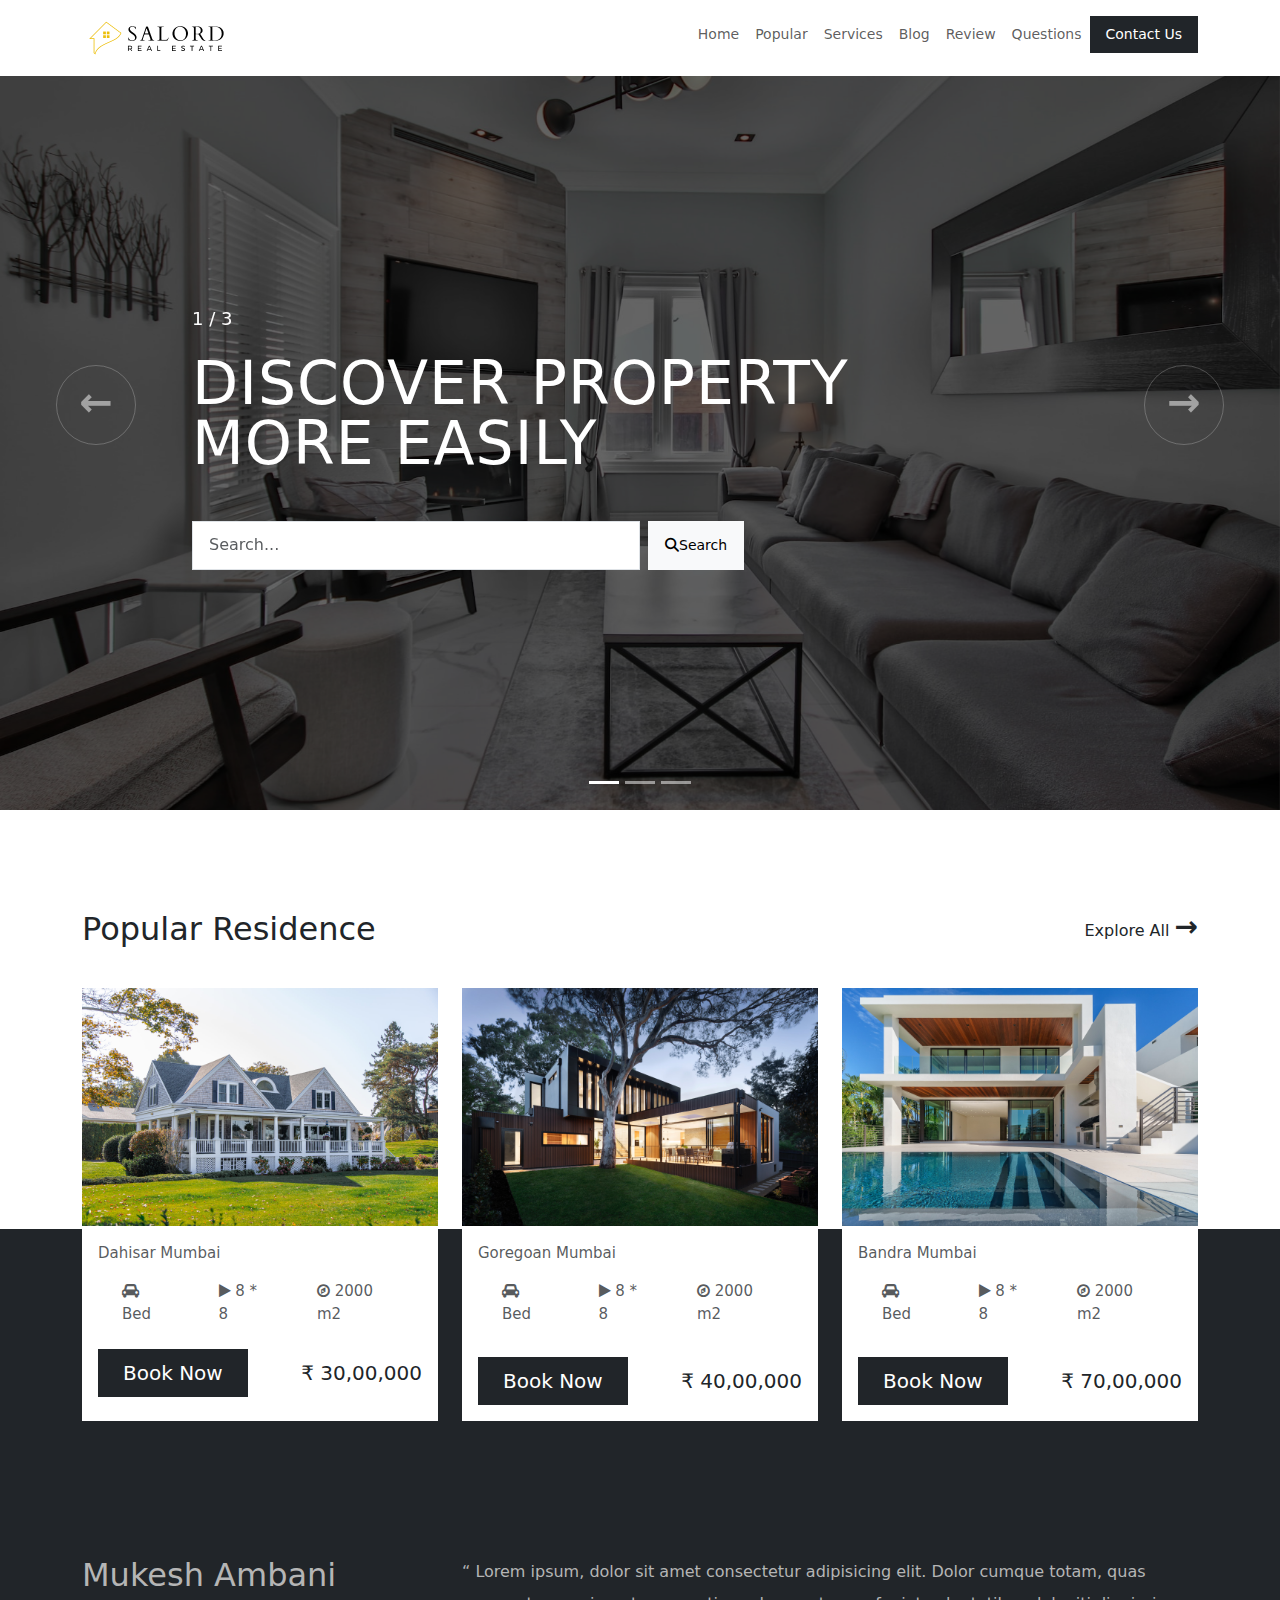
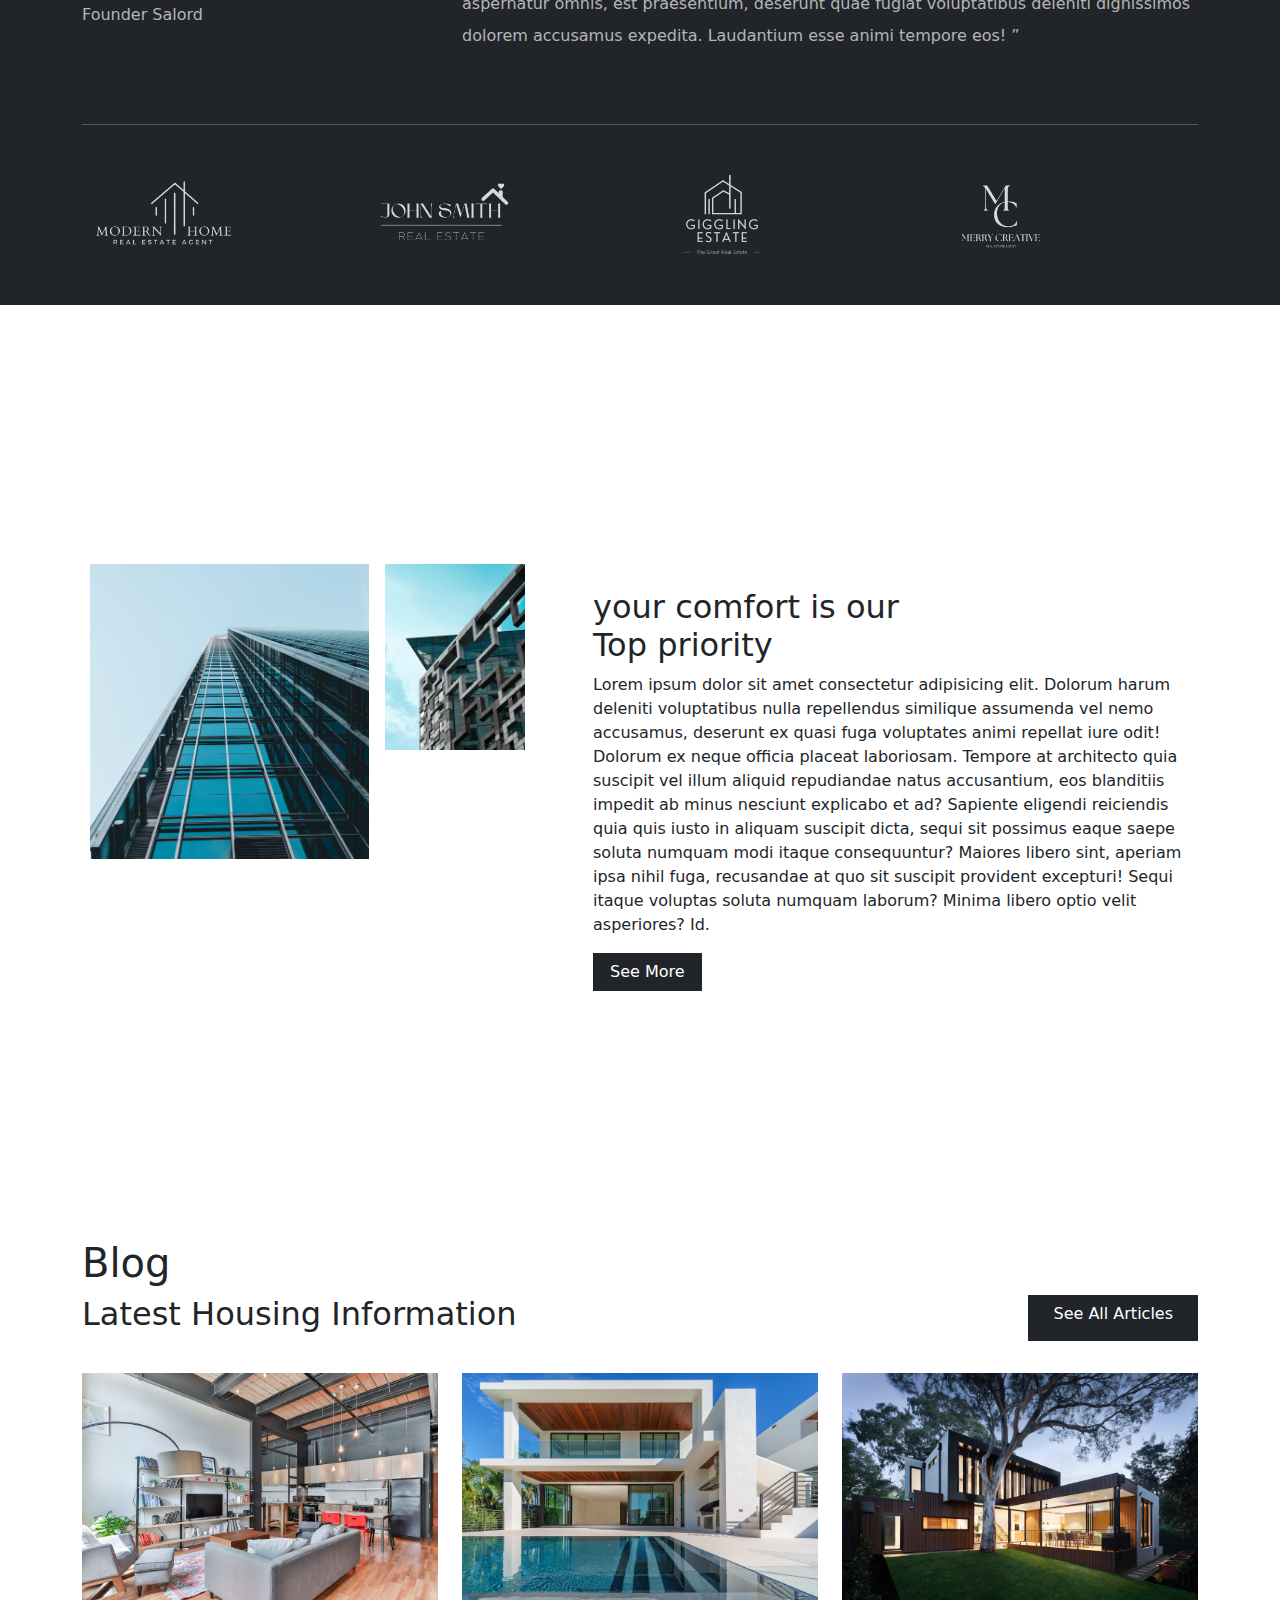
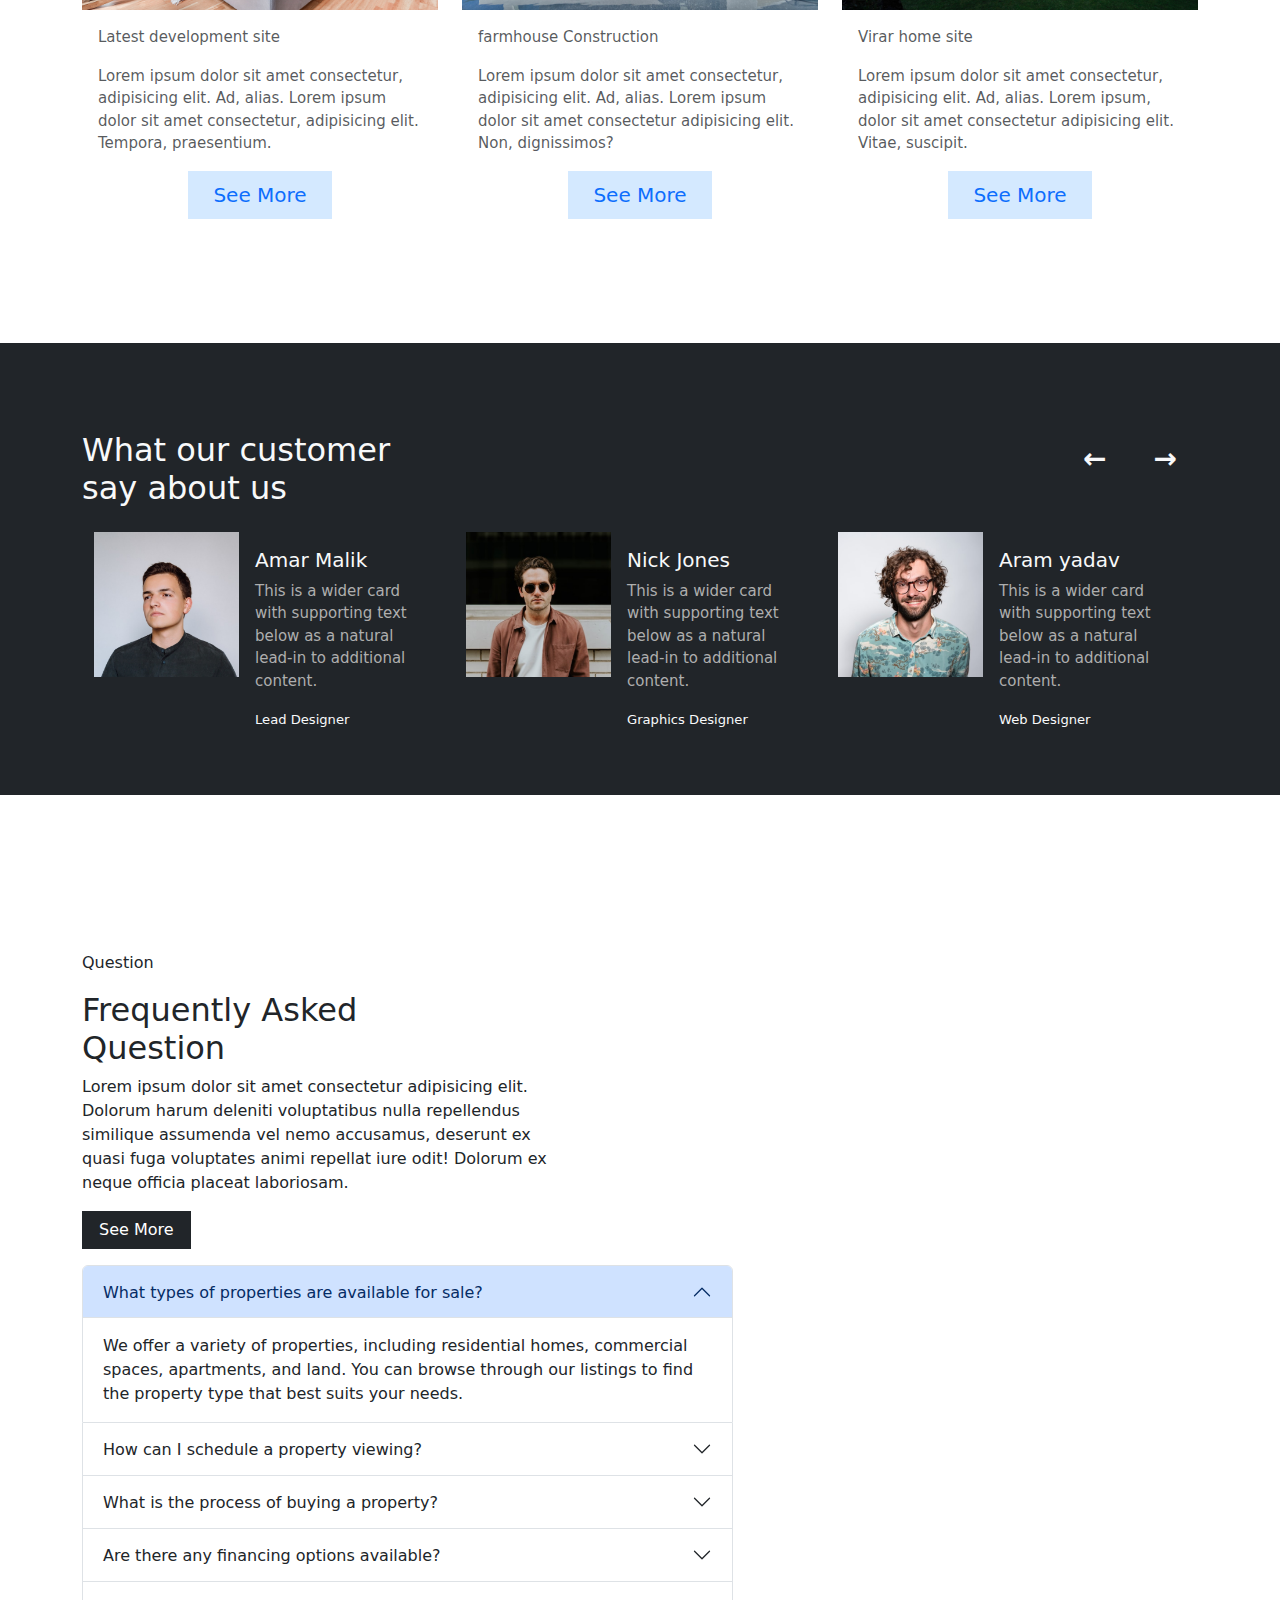
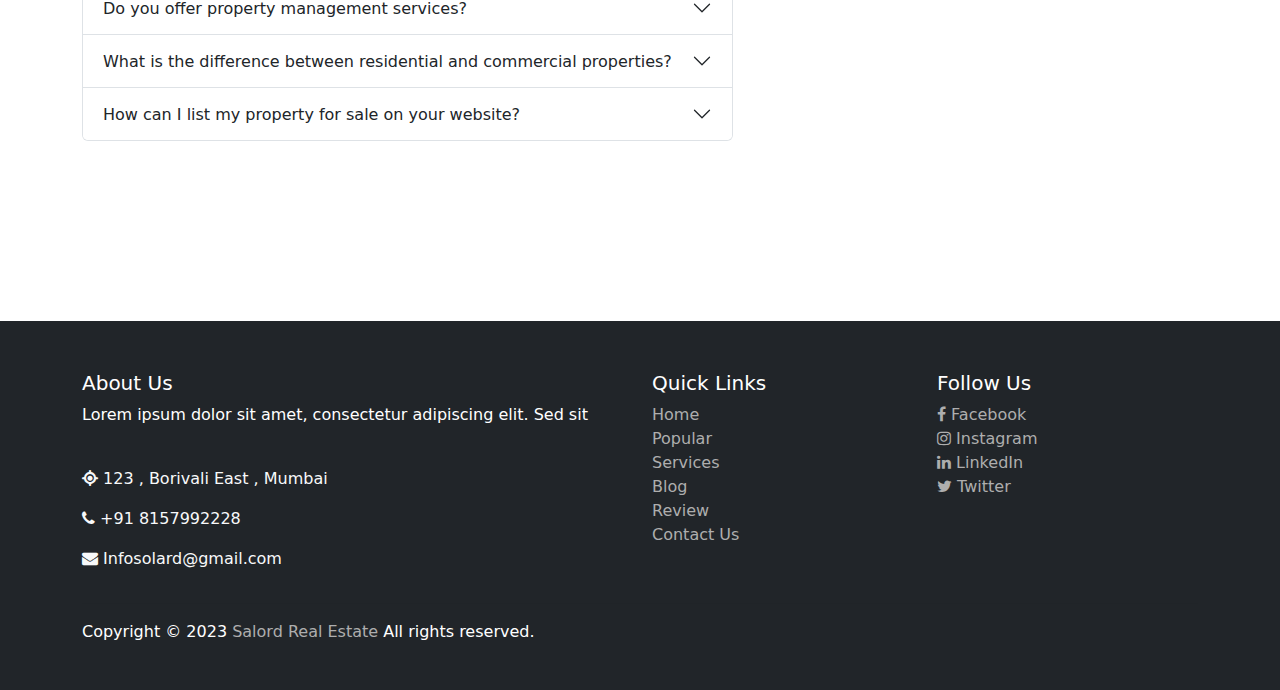
<file: index.html>
<!DOCTYPE html>
<html lang="en">

<head>
  <meta charset="UTF-8">
  <meta name="viewport" content="width=device-width, initial-scale=1.0">
  <title>Real Estate Website|By Abhimanyu</title>
  <link rel="stylesheet" href="style.css">
  <!-- font style -->
  <link rel="stylesheet" href="https://cdnjs.cloudflare.com/ajax/libs/font-awesome/6.6.0/css/all.min.css">
  <!-- Bootstrap link -->
  <link href="https://cdn.jsdelivr.net/npm/bootstrap@5.3.3/dist/css/bootstrap.min.css" rel="stylesheet"
    integrity="sha384-QWTKZyjpPEjISv5WaRU9OFeRpok6YctnYmDr5pNlyT2bRjXh0JMhjY6hW+ALEwIH" crossorigin="anonymous">



  <!-- Main Page Meta Tags -->
  <meta charset="UTF-8">
  <meta name="viewport" content="width=device-width, initial-scale=1.0">
  <meta name="robots" content="index, follow">
  <meta name="author" content="Salord RealEstateAgent">
  <title>Real Estate Listings | Buy, Sell, and Rent Properties | [Your Company Name]</title>
  <meta name="description"
    content="Explore top real estate listings for buying, selling, and renting properties. Find the perfect home, office, or commercial space with [Salord RealEstateAgent].">
  <meta name="keywords"
    content="real estate, property listings, buy property, sell property, rent property, commercial property, residential property, apartments, homes, real estate agency">
  <link rel="canonical" href="https://Salord RealEstateAgent.com/">

  <!-- Open Graph / Facebook -->
  <meta property="og:type" content="website">
  <meta property="og:title" content="Real Estate Listings | Buy, Sell, and Rent Properties | [Your Company Name]">
  <meta property="og:description"
    content="Discover a variety of real estate listings to find your perfect property. Buy, sell, or rent residential and commercial spaces with ease.">
  <meta property="og:image" content="https://yourwebsite.com/images/og-image.jpg">
  <meta property="og:url" content="https://yourwebsite.com/">

  <!-- Twitter Card -->
  <meta name="twitter:card" content="summary_large_image">
  <meta name="twitter:title" content="Real Estate Listings | Buy, Sell, and Rent Properties | [Your Company Name]">
  <meta name="twitter:description"
    content="Find the best real estate properties for sale, rent, or lease. Start your property search with us!">
  <meta name="twitter:image" content="https://yourwebsite.com/images/twitter-image.jpg">

  <!-- Favicon -->
  <link rel="icon" href="https://yourwebsite.com/favicon.ico" type="image/x-icon">
</head>

<body>
  <!-- Nav Baar  -->
  <nav class="navbar navbar-expand-lg navbar-light bg-white fixed-top">

    <div class="container">
      <a class="navbar-brand" href="#">
        <img src="images/logo.png" alt="logo" class="w-50">
      </a>
      <button class="navbar-toggler" type="button" data-bs-toggle="collapse" data-bs-target="#navbarSupportedContent"
        aria-controls="navbarSupportedContent" aria-expanded="false" aria-label="Toggle navigation">
        <span class="navbar-toggler-icon"></span>
      </button>
      <div class="collapse navbar-collapse" id="navbarSupportedContent">
        <ul class="navbar-nav ms-auto mb-2 mg-lg-0">
          <li class="nav-item">
            <a class="nav-link " aria-current="page" href="#">Home</a>
          </li>
          <li class="nav-item">
            <a class="nav-link" href="#popular">Popular</a>
          </li>
          <li class="nav-item">
            <a class="nav-link" href="#services">Services</a>
          </li>
          <li class="nav-item">
            <a class="nav-link" href="#blog">Blog</a>
          </li>
          <li class="nav-item">
            <a class="nav-link" href="#review">Review</a>
          </li>
          <li class="nav-item">
            <a class="nav-link" href="#question">Questions</a>
          </li>
          <li class="nav-item">
            <a class="nav-link btn text-white  bg-dark px-3 rounded-0" href="contact.html">Contact Us</a>
          </li>
        </ul>
      </div>
    </div>
  </nav>

  <!-- Here Section Page -->

  <div id="carouselExampleAutoplaying" class="carousel slide">

    <div class="carousel-indicators">
      <button type="button" data-bs-target="#carouselExampleIndicators" data-bs-slide-to="0" class="active"
        aria-current="true" aria-label="Slide 1"></button>
      <button type="button" data-bs-target="#carouselExampleIndicators" data-bs-slide-to="1"
        aria-label="Slide 2"></button>
      <button type="button" data-bs-target="#carouselExampleIndicators" data-bs-slide-to="2"
        aria-label="Slide 3"></button>
    </div>
    <div class="carousel-inner">

      <div class="carousel-item active">
        <img src="images/home6.jpg" class="d-block w-100-height " alt="image1">
        <div class="carousel-caption carousel1">
          <p>1 / 3</p>
          <h5>Discover Property <br> More Easily</h5>
          <div class="mt-5 d-flex">
            <input type="text" class="form-control search w-50 rounded-0 =" floatingInput" placeholder="Search...">

            <button class="btn btn-light btn-sm justify-content-md-end mx-2 px-3 rounded-0">
              <i class="fas fa-search"></i>Search</button>
          </div>
        </div>
      </div>

      <div class="carousel-item ">
        <img src="images/home7.jpg" class="d-block w-100-height " alt="image1">
        <div class="carousel-caption carousel1">
          <p>2 / 3</p>
          <h5>Global Home <br>For our future <br>Generation</h5>
          <p><a href="" class="btn btn-light btn-lg mt-3 rounded-0">Discover More</a></p>
        </div>
      </div>

      <div class="carousel-item ">
        <img src="images/home8.jpg" class="d-block w-100-height " alt="image1">
        <div class="carousel-caption carousel1">
          <p>3 / 3</p>
          <h5>Property Buying <br>Selling <br>Guide</h5>
          <p><a href="" class="btn btn-light btn-lg mt-3 rounded-0">Discover More</a></p>
        </div>
      </div>

      <button class="carousel-control-prev" type="button" data-bs-target="#carouselExampleAutoplaying"
        data-bs-slide="prev">
        <span class="icon">&larr;</span>
        <!-- <span class="carousel-control-prev-icon" aria-hidden="true"></span> -->
        <span class="visually-hidden">Previous</span>
      </button>

      <button class="carousel-control-next" type="button" data-bs-target="#carouselExampleAutoplaying"
        data-bs-slide="next">
        <span class="icon">&rarr;</span>
        <!-- <span class="carousel-control-next-icon" aria-hidden="true"></span> -->
        <span class="visually-hidden">Next</span>
      </button>
    </div>

    <!-- <div class="col-md-4 z-1 position-relative card-bottom card mb-3 card-color rounded-0 bg-dark"
      style="background: #000;">
      <div class="row align-items-center">
        <div class="col-md-9">
          <div class="card-body">
            <h5 class="card-title text-light">Card title</h5>
            <p class="card-text text-light">This is a wider card with supporting text below as a natural lead-in to
              additional content. This content is a little bit longer.</p>
            <p class="card-text"><small class="text-white">Last updated 3 mins ago</small></p>
          </div>
        </div>
        <div class="col-md-3">
          <img src="/images/project-3.jpg" class="img-fluid rounded-start" alt="img">
        </div>
      </div>
    </div> -->

  </div>
  <!-- popular Residence  -->
  <section class="container" style="margin-top: 100px;" id="popular">
    <div class="d-flex">
      <h2>Popular Residence</h2>
      <h6 class="ms-auto">Explore All <span class="arrow-icon">&rarr;</span></h6>
    </div>

    <div class="row row-cols-1 row-cols-md-2 row-cols-lg-3 g-4 mt-2">
      <div class="col">
        <div class="card border-0  rounded-0">
          <img src="images/home1.jpg" class="card-img-top rounded-0" alt="img">
          <div class="card-body">
            <p class="card-text text-muted">Dahisar Mumbai</p>

            <div class="d-flex justify-content-center mt-3">
              <p class="mx-4 text-muted card-text"><i class="fa fa-car"></i> Bed</p>
              <p class="mx-4 text-muted card-text"><i class="fa fa-play"></i> 8 * 8</p>
              <p class="mx-4 text-muted card-text"><i class="fa fa-compass"></i> 2000 m2</p>

            </div>
            <div class="d-flex justify-content-center my-2">
              <button class="btn btn-lg text-white bg-dark px-4 rounded-0">Book Now</button>
              <h5 class="my-auto ms-auto ">&#8377; 30,00,000</h5>

            </div>
          </div>
        </div>
      </div>

      <div class="col">
        <div class="card border-0  rounded-0">
          <img src="images/home4.jpg" class="card-img-top rounded-0" alt="img">
          <div class="card-body">
            <p class="card-text text-muted">Goregoan Mumbai</p>

            <div class="d-flex justify-content-center mt-3">
              <p class="mx-4 text-muted card-text"><i class="fa fa-car"></i> Bed</p>
              <p class="mx-4 text-muted card-text"><i class="fa fa-play"></i> 8 * 8</p>
              <p class="mx-4 text-muted card-text"><i class="fa fa-compass"></i> 2000 m2</p>

            </div>
            <div class="d-flex justify-content-center mt-3">
              <button class="btn btn-lg text-white bg-dark px-4 rounded-0">Book Now</button>
              <h5 class="my-auto ms-auto ">&#8377; 40,00,000</h5>

            </div>
          </div>
        </div>
      </div>

      <div class="col">
        <div class="card border-0  rounded-0">
          <img src="images/home2.jpg" class="card-img-top rounded-0" alt="img">
          <div class="card-body">
            <p class="card-text text-muted">Bandra Mumbai</p>

            <div class="d-flex justify-content-center mt-3">
              <p class="mx-4 text-muted card-text"><i class="fa fa-car"></i> Bed</p>
              <p class="mx-4 text-muted card-text"><i class="fa fa-play"></i> 8 * 8</p>
              <p class="mx-4 text-muted card-text"><i class="fa fa-compass"></i> 2000 m2</p>

            </div>
            <div class="d-flex justify-content-center mt-3">
              <button class="btn btn-lg text-white bg-dark px-4 rounded-0">Book Now</button>
              <h5 class="my-auto ms-auto ">&#8377; 70,00,000</h5>

            </div>
          </div>
        </div>
      </div>
    </div>
  </section>
  <!--Dark background + Logos -->

  <section class="bg-dark" style="margin-top: -15%;">
    <div class="container pt-5">
      <div class="row" style="margin-top: 25%;">
        <div class="col-lg-4">
          <h2 style="color: #b5b5b5;">Mukesh Ambani</h2>
          <p style="color: #b5b5b5;">Founder Salord</p>
        </div>
        <div class="class col-lg-8 mb-5">
          <h6 class="lh-lg " style=" color:#b5b5b5;"> &ldquo; Lorem ipsum, dolor sit amet consectetur adipisicing elit.
            Dolor cumque totam, quas aspernatur omnis, est praesentium, deserunt quae fugiat voluptatibus deleniti
            dignissimos dolorem accusamus expedita. Laudantium esse animi tempore eos! &rdquo;</h6>
        </div>
      </div>
      <hr class="text-light">
      <div class="container mt-5 pb-5">
        <div class="row">
          <div class="col-md-3 col-sm-6">
            <img src="images/logo1.png" style="width: 55%;" alt="logo">
          </div>
          <div class="col-md-3 col-sm-6">
            <img src="images/logo2.png" style="width: 55%;" alt="logo">
          </div>
          <div class="col-md-3 col-sm-6">
            <img src="images/logo3.png" style="width: 55%;" alt="logo">
          </div>
          <div class="col-md-3 col-sm-6">
            <img src="images/logo4.png" style="width: 55%;" alt="logo">
          </div>
        </div>
      </div>
  </section>

  <!-- Our Services Section -->
  <section class="about section-padding " style="margin-top: 40px;" id="services">
    <div class="text-center pb-5  ">
      <h2 class="text-white">Our Services</h2>
    </div>

    <div class="container">
      <div class="row">
        <div class="col-lg-5 col-md-12 col-12">
          <div class="d-flex ">
            <div class="about-img mx-2">
              <img src="images/about1.png" alt="Service Image 1" class="img-fluid mt-4">
            </div>
            <div class="about-img mx-2">
              <img src="images/about2.png" alt="Service Image 2" class="img-fluid mt-4">
            </div>
          </div>
        </div>
        <div class="col-lg-7 col-md-12 col-12 ps-lg-5 mt-md-5 ">
          <div class="about-text">
            <h2 class="">your comfort is our <br> Top priority</h2>
            <p class="">
              Lorem ipsum dolor sit amet consectetur adipisicing elit. Dolorum harum deleniti voluptatibus nulla
              repellendus
              similique assumenda vel nemo accusamus, deserunt ex quasi fuga voluptates animi repellat iure odit!
              Dolorum
              ex neque
              officia placeat laboriosam. Tempore at architecto quia suscipit vel illum aliquid repudiandae natus
              accusantium,
              eos blanditiis impedit ab minus nesciunt explicabo et ad? Sapiente eligendi reiciendis quia quis iusto in
              aliquam
              suscipit dicta, sequi sit possimus eaque saepe soluta numquam modi itaque consequuntur? Maiores libero
              sint,
              aperiam ipsa nihil fuga, recusandae at quo sit suscipit provident excepturi! Sequi itaque voluptas soluta
              numquam
              laborum? Minima libero optio velit asperiores? Id.
            </p>
            <a href="#" class="btn text-white bg-dark px-3 rounded-0"> See More</a>
          </div>
        </div>
      </div>
    </div>

  </section>

  <!-- Blog Section -->

  <section class="container" style="margin-top: 100px;" id="blog">
    <h1 class="pt-5">Blog</h1>
    <div class="d-flex">
      <h2>Latest Housing Information</h2>
      <botton class="btn text-white bg-dark px-4 btn-md ms-auto rounded-0"> See All Articles</botton>
    </div>

    <div class="row row-cols-1 row-cols-md-2 row-cols-lg-3 g-4 mt-2">
      <div class="col">
        <div class="card border-0  rounded-0">
          <img src="images/home7.jpg" class="card-img-top rounded-0" alt="img">
          <div class="card-body">
            <p class="card-text text-muted">Latest development site</p>
            <p class="card-text text-muted">Lorem ipsum dolor sit amet consectetur, adipisicing elit. Ad, alias. Lorem
              ipsum dolor sit amet consectetur, adipisicing elit. Tempora, praesentium.</p>
            <div class="d-flex justify-content-center my-2">
              <button class="btn btn-lg text-primary px-4 rounded-0" style="background: #d4e9ff">See More</button>
            </div>
          </div>
        </div>
      </div>
      <div class="col">
        <div class="card border-0  rounded-0">
          <img src="images/home2.jpg" class="card-img-top rounded-0" alt="img">
          <div class="card-body">
            <p class="card-text text-muted">farmhouse Construction</p>
            <p class="card-text text-muted">Lorem ipsum dolor sit amet consectetur, adipisicing elit. Ad, alias. Lorem
              ipsum dolor sit amet consectetur adipisicing elit. Non, dignissimos?</p>
            <div class="d-flex justify-content-center my-2">
              <button class="btn btn-lg text-primary px-4 rounded-0" style="background: #d4e9ff">See More</button>
            </div>
          </div>
        </div>
      </div>

      <div class="col">
        <div class="card border-0  rounded-0">
          <img src="images/home4.jpg" class="card-img-top rounded-0" alt="img">
          <div class="card-body">
            <p class="card-text text-muted">Virar home site</p>
            <p class="card-text text-muted">Lorem ipsum dolor sit amet consectetur, adipisicing elit. Ad, alias. Lorem
              ipsum, dolor sit amet consectetur adipisicing elit. Vitae, suscipit.</p>
            <div class="d-flex justify-content-center my-2">
              <button class="btn btn-lg text-primary px-4 rounded-0" style="background: #d4e9ff">See More</button>
            </div>
          </div>
        </div>
      </div>
    </div>
  </section>


  <!-- Review Section -->
  <section class="bg-dark" style="margin-top: 100px;" id="review">
    <div class="container pt-5">
      <div class="d-flex" style="margin-top: 40px;">
        <h2 class="text-light ">What our customer <br> say about us</h2>
        <div class="ms-auto ">
          <button class="btn btn-md text-light "> <span class="arrow-icon mx-2">&larr;</span></button>
          <button class="btn btn-md text-light "> <span class="arrow-icon mx-2">&rarr;</span></button>
        </div>
      </div>
    </div>

    <div class="container mx-auto row row-cols-1 row-cols-md-2 row-cols-lg-3  pb-5 mt-3">
      <div class="card border-0 rounded-0 bg-transparent ">
        <div class="row g-0">
          <div class="col-md-5">
            <img src="images/team-1.png" class="img-fluid" alt="...">
          </div>
          <div class="col-md-7">
            <div class="card-body">
              <h5 class="card-title text-light">Amar Malik</h5>
              <p class="card-text">This is a wider card with supporting text below as a natural lead-in to additional
                content. </p>
              <p class="card-text"><small class="text-light">Lead Designer</small></p>
            </div>
          </div>
        </div>
      </div>

      <div class="card border-0 rounded-0 bg-transparent ">
        <div class="row g-0">
          <div class="col-md-5">
            <img src="images/team-2.png" class="img-fluid" alt="...">
          </div>
          <div class="col-md-7">
            <div class="card-body">
              <h5 class="card-title text-light">Nick Jones</h5>
              <p class="card-text">This is a wider card with supporting text below as a natural lead-in to additional
                content. </p>
              <p class="card-text"><small class="text-light">Graphics Designer</small></p>
            </div>
          </div>
        </div>
      </div>


      <div class="card border-0 rounded-0 bg-transparent ">
        <div class="row g-0">
          <div class="col-md-5">
            <img src="images/team-3.png" class="img-fluid" alt="...">
          </div>
          <div class="col-md-7">
            <div class="card-body">
              <h5 class="card-title text-light">Aram yadav</h5>
              <p class="card-text">This is a wider card with supporting text below as a natural lead-in to additional
                content. </p>
              <p class="card-text"><small class="text-light">Web Designer</small></p>
            </div>
          </div>
        </div>
      </div>
    </div>
  </section>

  <!-- QUA Section -->

  <section class="about section-padding " style="margin-top: 40px;" id="question">
    <div class="container">
      <div class="col-lg-5 col-md-12 col-12  mt-md-3">
        <div class="about-text">
          <p>Question</p>
          <h2 class="">Frequently Asked <br> Question</h2>
          <p class="">
            Lorem ipsum dolor sit amet consectetur adipisicing elit. Dolorum harum deleniti voluptatibus nulla
            repellendus
            similique assumenda vel nemo accusamus, deserunt ex quasi fuga voluptates animi repellat iure odit!
            Dolorum
            ex neque
            officia placeat laboriosam.
          </p>
          <a href="#" class="btn text-white bg-dark px-3 rounded-0"> See More</a>
        </div>
      </div>

      <!-- Accordion -->
      <div class="accordion col-lg-7 mt-3" id="accordionExample">
        <!-- Question 1 -->
        <div class="accordion-item">
          <h2 class="accordion-header">
            <button class="accordion-button" type="button" data-bs-toggle="collapse" data-bs-target="#collapseOne"
              aria-expanded="true" aria-controls="collapseOne">
              What types of properties are available for sale?
            </button>
          </h2>
          <div id="collapseOne" class="accordion-collapse collapse show" data-bs-parent="#accordionExample">
            <div class="accordion-body">
              We offer a variety of properties, including residential homes, commercial spaces, apartments, and land.
              You can browse through our listings to find the property type that best suits your needs.
            </div>
          </div>
        </div>

        <!-- Question 2 -->
        <div class="accordion-item">
          <h2 class="accordion-header">
            <button class="accordion-button collapsed" type="button" data-bs-toggle="collapse"
              data-bs-target="#collapseTwo" aria-expanded="false" aria-controls="collapseTwo">
              How can I schedule a property viewing?
            </button>
          </h2>
          <div id="collapseTwo" class="accordion-collapse collapse" data-bs-parent="#accordionExample">
            <div class="accordion-body">
              You can schedule a property viewing by contacting us through the form on our Contact Us page or by calling
              our customer service team. We will arrange a convenient time for you to view the property with one of our
              agents.
            </div>
          </div>
        </div>

        <!-- Question 3 -->
        <div class="accordion-item">
          <h2 class="accordion-header">
            <button class="accordion-button collapsed" type="button" data-bs-toggle="collapse"
              data-bs-target="#collapseThree" aria-expanded="false" aria-controls="collapseThree">
              What is the process of buying a property?
            </button>
          </h2>
          <div id="collapseThree" class="accordion-collapse collapse" data-bs-parent="#accordionExample">
            <div class="accordion-body">
              The buying process starts with selecting a property, making an offer, and arranging financing if needed.
              Our agents will assist you with the negotiations and paperwork to ensure a smooth transaction from start
              to finish.
            </div>
          </div>
        </div>

        <!-- Question 4 -->
        <div class="accordion-item">
          <h2 class="accordion-header">
            <button class="accordion-button collapsed" type="button" data-bs-toggle="collapse"
              data-bs-target="#collapseFour" aria-expanded="false" aria-controls="collapseFour">
              Are there any financing options available?
            </button>
          </h2>
          <div id="collapseFour" class="accordion-collapse collapse" data-bs-parent="#accordionExample">
            <div class="accordion-body">
              Yes, we work with a variety of financial institutions that offer mortgage and loan options to help make
              purchasing a property more accessible. Please contact our finance department to explore the available
              options.
            </div>
          </div>
        </div>

        <!-- Question 5 -->
        <div class="accordion-item">
          <h2 class="accordion-header">
            <button class="accordion-button collapsed" type="button" data-bs-toggle="collapse"
              data-bs-target="#collapseFive" aria-expanded="false" aria-controls="collapseFive">
              Do you offer property management services?
            </button>
          </h2>
          <div id="collapseFive" class="accordion-collapse collapse" data-bs-parent="#accordionExample">
            <div class="accordion-body">
              Yes, we provide comprehensive property management services, including tenant screening, rent collection,
              maintenance, and more. Contact us to learn more about how we can assist in managing your property.
            </div>
          </div>
        </div>

        <!-- Question 6 -->
        <div class="accordion-item">
          <h2 class="accordion-header">
            <button class="accordion-button collapsed" type="button" data-bs-toggle="collapse"
              data-bs-target="#collapseSix" aria-expanded="false" aria-controls="collapseSix">
              What is the difference between residential and commercial properties?
            </button>
          </h2>
          <div id="collapseSix" class="accordion-collapse collapse" data-bs-parent="#accordionExample">
            <div class="accordion-body">
              Residential properties are primarily for personal living spaces, such as houses and apartments. Commercial
              properties are used for business purposes, like retail stores, office spaces, and industrial buildings.
            </div>
          </div>
        </div>

        <!-- Question 7 -->
        <div class="accordion-item">
          <h2 class="accordion-header">
            <button class="accordion-button collapsed" type="button" data-bs-toggle="collapse"
              data-bs-target="#collapseSeven" aria-expanded="false" aria-controls="collapseSeven">
              How can I list my property for sale on your website?
            </button>
          </h2>
          <div id="collapseSeven" class="accordion-collapse collapse" data-bs-parent="#accordionExample">
            <div class="accordion-body">
              To list your property with us, contact our team via email or phone, and we will guide you through the
              process. Our agents will assist you with property valuation, marketing, and ensuring it gets maximum
              exposure.
            </div>
          </div>
        </div>
      </div>

  </section>

  <!-- Footer Section -->
  <footer class="bg-dark bg-footer" style="margin-top: 80px;">
    <div class="container">
      <div class="row">
        <div class="col-lg-6">
          <h5 class="text-white">About Us</h5>
          <p class="text-white">Lorem ipsum dolor sit amet, consectetur adipiscing elit. Sed sit</p><br>
          <p class="text-light"><i class="fa fa-location"></i> 123 , Borivali East , Mumbai</p>
          <p class="text-light"><i class="fa fa-phone"> </i> +91 8157992228</p>
          <p class="text-light"><i class="fa fa-envelope"></i> Infosolard@gmail.com</p>
        </div>

        <div class="col-lg-3">
          <h5 class="text-white">Quick Links</h5>
          <ul class="list-unstyled text-white">
            <li><a href="#home">Home</a></li>
            <li><a href="#popular">Popular</a></li>
            <li><a href="#services">Services</a></li>
            <li><a href="#blog">Blog</a></li>
            <li><a href="#review">Review</a></li>
            <li><a href="contact.html">Contact Us</a></li>
          </ul>
        </div>
        <!-- Make sure to include Font Awesome CDN link in the head section of your HTML -->
        <link rel="stylesheet"
          href="https://cdnjs.cloudflare.com/ajax/libs/font-awesome/4.7.0/css/font-awesome.min.css">

        <div class="col-lg-3">
          <h5 class="text-white">Follow Us</h5>
          <ul class="list-unstyled text-white">
            <li><a href="https://www.facebook.com/"><i class="fa fa-facebook"></i> Facebook</a></li>
            <li><a href="https://www.instagram.com/"><i class="fa fa-instagram"></i> Instagram</a></li>
            <li><a href="https://www.linkedin.com/"><i class="fa fa-linkedin"></i> LinkedIn</a></li>
            <li><a href="https://www.twitter.com/"><i class="fa fa-twitter"></i> Twitter</a></li>
          </ul>
        </div>
      </div>

      <hr>

      <div class="row">
        <div class="col-lg-12 text-light">
          <p class="text-white">
            Copyright &copy; 2023 <a href="#">Salord Real Estate </a> All rights reserved.</p>
        </div>
      </div>

    </div>
  </footer>


  <!-- bootstrap js link -->
  <script src="https://cdn.jsdelivr.net/npm/bootstrap@5.3.3/dist/js/bootstrap.bundle.min.js"
    integrity="sha384-YvpcrYf0tY3lHB60NNkmXc5s9fDVZLESaAA55NDzOxhy9GkcIdslK1eN7N6jIeHz"
    crossorigin="anonymous"></script>
</body>

</html>
</file>
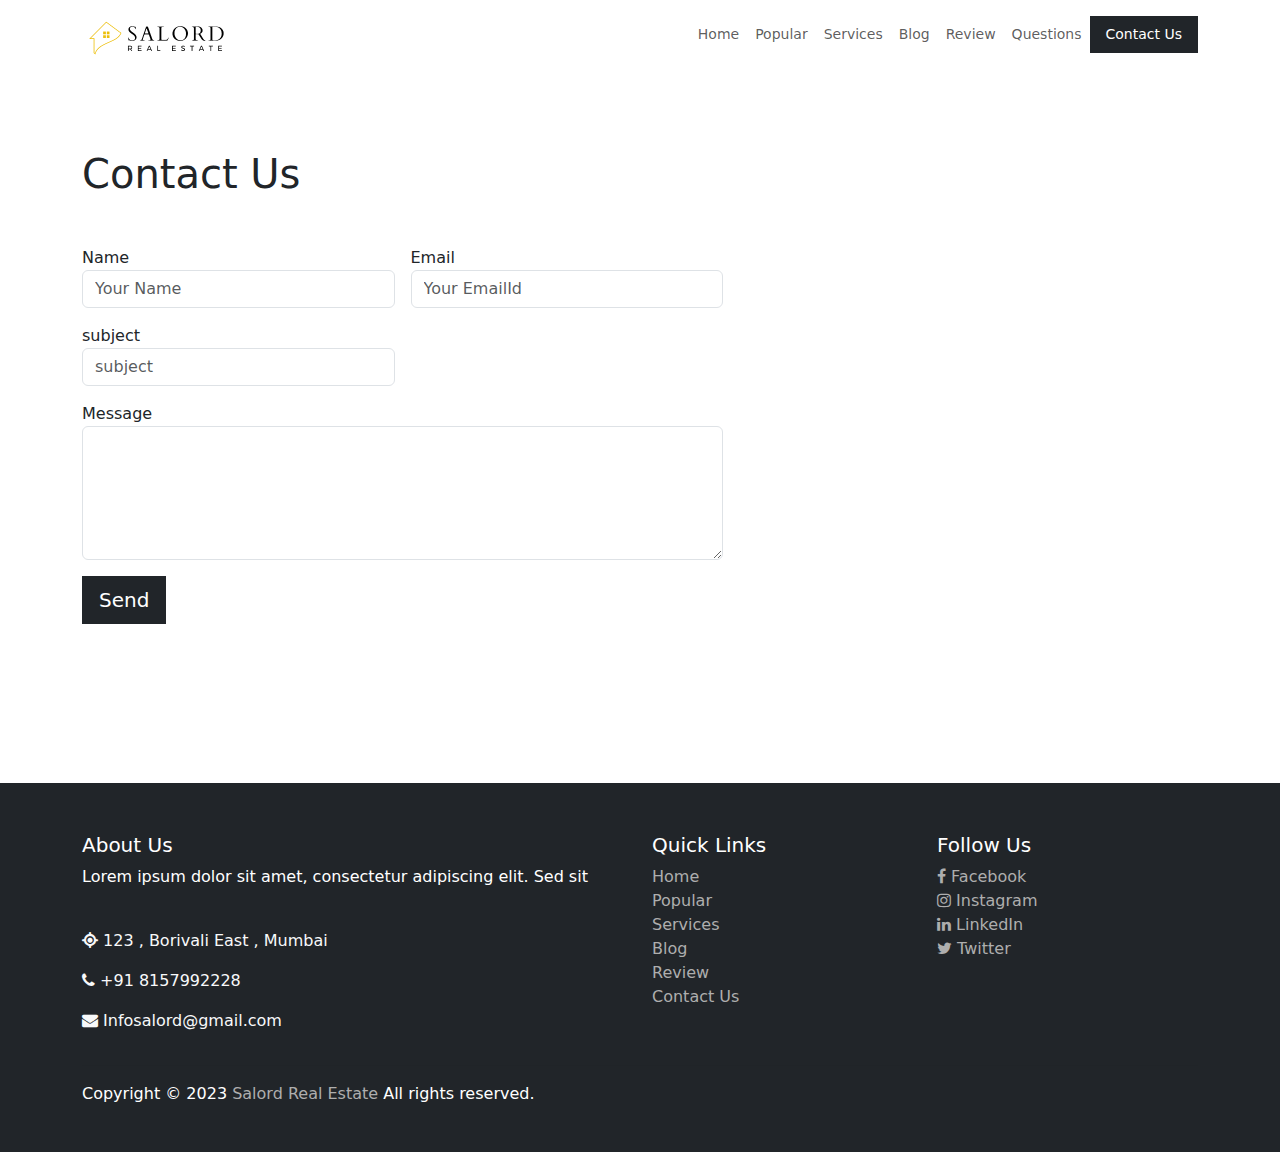
<file: contact.html>
<!DOCTYPE html>
<html lang="en">

<head>
  <meta charset="UTF-8">
  <meta name="viewport" content="width=device-width, initial-scale=1.0">
  <title>Real Estate Website|By Abhimanyu</title>
  <link rel="stylesheet" href="style.css">
  <!-- font style -->
  <link rel="stylesheet" href="https://cdnjs.cloudflare.com/ajax/libs/font-awesome/6.6.0/css/all.min.css">
  <!-- Bootstrap link -->
  <link href="https://cdn.jsdelivr.net/npm/bootstrap@5.3.3/dist/css/bootstrap.min.css" rel="stylesheet"
    integrity="sha384-QWTKZyjpPEjISv5WaRU9OFeRpok6YctnYmDr5pNlyT2bRjXh0JMhjY6hW+ALEwIH" crossorigin="anonymous">

</head>

<body>
  <!-- Nav Baar  -->
  <nav class="navbar navbar-expand-lg navbar-light bg-white fixed-top">

    <div class="container">
      <a class="navbar-brand" href="#">
        <img src="images/logo.png" alt="logo" class="w-50">
      </a>
      <button class="navbar-toggler" type="button" data-bs-toggle="collapse" data-bs-target="#navbarSupportedContent"
        aria-controls="navbarSupportedContent" aria-expanded="false" aria-label="Toggle navigation">
        <span class="navbar-toggler-icon"></span>
      </button>
      <div class="collapse navbar-collapse" id="navbarSupportedContent">
        <ul class="navbar-nav ms-auto mb-2 mg-lg-0">
          <li class="nav-item">
            <a class="nav-link " aria-current="page" href="index.html">Home</a>
          </li>
          <li class="nav-item">
            <a class="nav-link" href="index.html#popular">Popular</a>
          </li>

          <li class="nav-item">
            <a class="nav-link" href="index.html">Services</a>
          </li>

          <li class="nav-item">
            <a class="nav-link" href="index.html#blog">Blog</a>
          </li>
          <li class="nav-item">
            <a class="nav-link" href="#review">Review</a>
          </li>
          <li class="nav-item">
            <a class="nav-link" href="index.html#question">Questions</a>
          </li>
          <li class="nav-item">
            <a class="nav-link btn text-white  bg-dark px-3 rounded-0" href="contact.html">Contact Us</a>
          </li>
        </ul>
      </div>
    </div>
  </nav>

 <!-- Contact Us Section -->
  <section>
    <div class="container mb-5">
        
            <div class="col-md-12 col-lg-8" style="margin-top: 150px;">
                <h1 class="text-signle">Contact Us</h1>
            </div>
        </div>
        <div class=" contact mt-5">
            <div class="container">
                <div class="row">
                    <div class="col-lg-7">
                        <form class="row g-3">
                            <div class="col-md-6">
                                <label for="YourName" class="YourName">Name</label>
                                <input type="text" class="form-control" id="YourName" placeholder="Your Name" required>
                            </div>
                            <div class="col-md-6">
                                <label for="YourEmail" class="YourEmail">Email</label>
                                <input type="email" class="form-control" id="YourEmail" placeholder="Your EmailId" required>
                            </div>
                            <div class="col-md-6">
                                <label for="subject" class="subject">subject</label>
                                <input type="subject" class="form-control" id="subject" placeholder="subject">
                            </div>
                            <div class="col-md-12">
                                <label for="Message" class="Message">Message</label>
                                <textarea name="yourMessage" id="yourMessage" class="form-control" rows="5" required></textarea>
                            </div>
                            <div class="mt-3 mb-5">
                                <button type="submit" class="btn text-white bg-dark px-3 btn-lg rounded-0">Send</button>
                            </div>    
                            </div>
                        </form>
                        <div id="map" class="contact-map col-lg-5 mb4">
                            <iframe src="https://www.google.com/maps/embed?pb=!1m14!1m12!1m3!1d30136.02545741496!2d72.87106961963937!3d19.238693087483203!2m3!1f0!2f0!3f0!3m2!1i1024!2i768!4f13.1!5e0!3m2!1sen!2sin!4v1730157257711!5m2!1sen!2sin" width="600" height="450" style="border:0;" allowfullscreen="" loading="lazy" referrerpolicy="no-referrer-when-downgrade"></iframe>
                        </div>
                    </div>
                </div>
            </div>
        </div>
    </div>
  </section>

  <!-- Footer Section -->
  <footer class="bg-dark bg-footer" style="margin-top: 80px;" >
    <div class="container">
      <div class="row">
        <div class="col-lg-6">
          <h5 class="text-white">About Us</h5>
          <p class="text-white">Lorem ipsum dolor sit amet, consectetur adipiscing elit. Sed sit</p><br>
          <p class="text-light"><i class="fa fa-location"></i> 123 , Borivali East , Mumbai</p>
          <p class="text-light"><i class="fa fa-phone"></i> +91 8157992228</p>
          <p class="text-light"><i class="fa fa-envelope"></i> Infosalord@gmail.com</p>
        </div>

        <div class="col-lg-3">
          <h5 class="text-white">Quick Links</h5>
          <ul class="list-unstyled text-white">
            <li><a href="index.html#home">Home</a></li>
            <li><a href="index.html#popular">Popular</a></li>
            <li><a href="index.html#services">Services</a></li>
            <li><a href="index.html#blog">Blog</a></li>
            <li><a href="index.html#review">Review</a></li>
            <li><a href="contact.html">Contact Us</a></li>
          </ul>
        </div>
        <!-- Make sure to include Font Awesome CDN link in the head section of your HTML -->
        <link rel="stylesheet"
          href="https://cdnjs.cloudflare.com/ajax/libs/font-awesome/4.7.0/css/font-awesome.min.css">

        <div class="col-lg-3">
          <h5 class="text-white">Follow Us</h5>
          <ul class="list-unstyled text-white">
            <li><a href="https://www.facebook.com/"><i class="fa fa-facebook"></i> Facebook</a></li>
            <li><a href="https://www.instagram.com/"><i class="fa fa-instagram"></i> Instagram</a></li>
            <li><a href="https://www.linkedin.com/"><i class="fa fa-linkedin"></i> LinkedIn</a></li>
            <li><a href="https://www.twitter.com/"><i class="fa fa-twitter"></i> Twitter</a></li>
          </ul>
        </div>
      </div>

      <hr>
      
      <div class="row">
        <div class="col-lg-12 text-light">
          <p class="text-white">
            Copyright &copy; 2023 <a href="#">Salord Real Estate </a> All rights reserved.</p>
        </div>
      </div>

    </div>
  </footer>


  <!-- bootstrap js link -->
  <script src="https://cdn.jsdelivr.net/npm/bootstrap@5.3.3/dist/js/bootstrap.bundle.min.js"
    integrity="sha384-YvpcrYf0tY3lHB60NNkmXc5s9fDVZLESaAA55NDzOxhy9GkcIdslK1eN7N6jIeHz"
    crossorigin="anonymous"></script>

    <script src="script.js"></script>
</body>

</html>
</file>
<file: style.css>
@import url('https://fonts.googleapis.com/css2?family=Montserrat:ital,wght@0,100..900;1,100..900&display=swap');

*{
    font-family: 'Montserrat' sans-serif;
    margin: 0;
    padding: 0;
    box-sizing: border-box;
}

.navbar a{
    font-size: 14px;
    font-weight: 500;
}
.navbar-toggler{
    padding: 1px 3px;
    font-size: 18px;
    line-height: 0.3;
    background: #fff;
}
.w-100-height{
    height: 90vh;
    width: 100%;
}
.carousel-item {
    min-height: 300px;
}

.carousel-caption {
    text-align: left;
    margin-bottom: 200px;
    z-index: 2;
}
.carousel-caption h5{
    font-size: 60px;
    text-transform: uppercase;
    letter-spacing: 1px;
    font-weight: 500;
    line-height: 60px;
    text-align: left;
}
.carousel-caption p{
    width: 60%;
    font-size: 18px;
    line-height: 1.9;
    text-align: left;
}
.carousel-item .carousel-caption input{
    padding: 0.73rem 1rem;

}
.carousel-inner::before{
    content: "";
    position: absolute;
    width: 100%;
    height: 100%;
    top: 0;
    left: 0;
    background: rgb(0,0,0,0.6);
    z-index: 1;
}
.card-bottom{
    right: 0%;
    margin-top: -178px;
   
}
.card-text{
    font-size: 15px;
    color: #aeaeae;
  
}
.icon{
    font-size: 40px;
    font-weight: 800;
    background: transparent;
    border: 1px solid #ffffff74;
    width: 80px;
    height: 80px;
    line-height: 1.8;
    border-radius: 50%;
}
@media  screen and (max-width:767px) {
    .navbar-nav{
        text-align: center;
    }
    .carousel-caption h5{
        font-size: 30px;
        letter-spacing:0;
        line-height: normal;

    }
    .carousel-caption p{
        padding: 10px 15px;
        font-size: 15px;
    }
    .carousel.card-bottom{
        display: none;
    }
}
.arrow-icon{
    font-size: 28px;
    font-weight: 800;
}
.section-padding{
    padding: 100px 0;
}
.bg-footer{
    background-color: #000;
    padding: 50px 0 30px;
}
.bg-footer a{
    text-decoration: none;
    color: #aeaeae;


}
</file>
